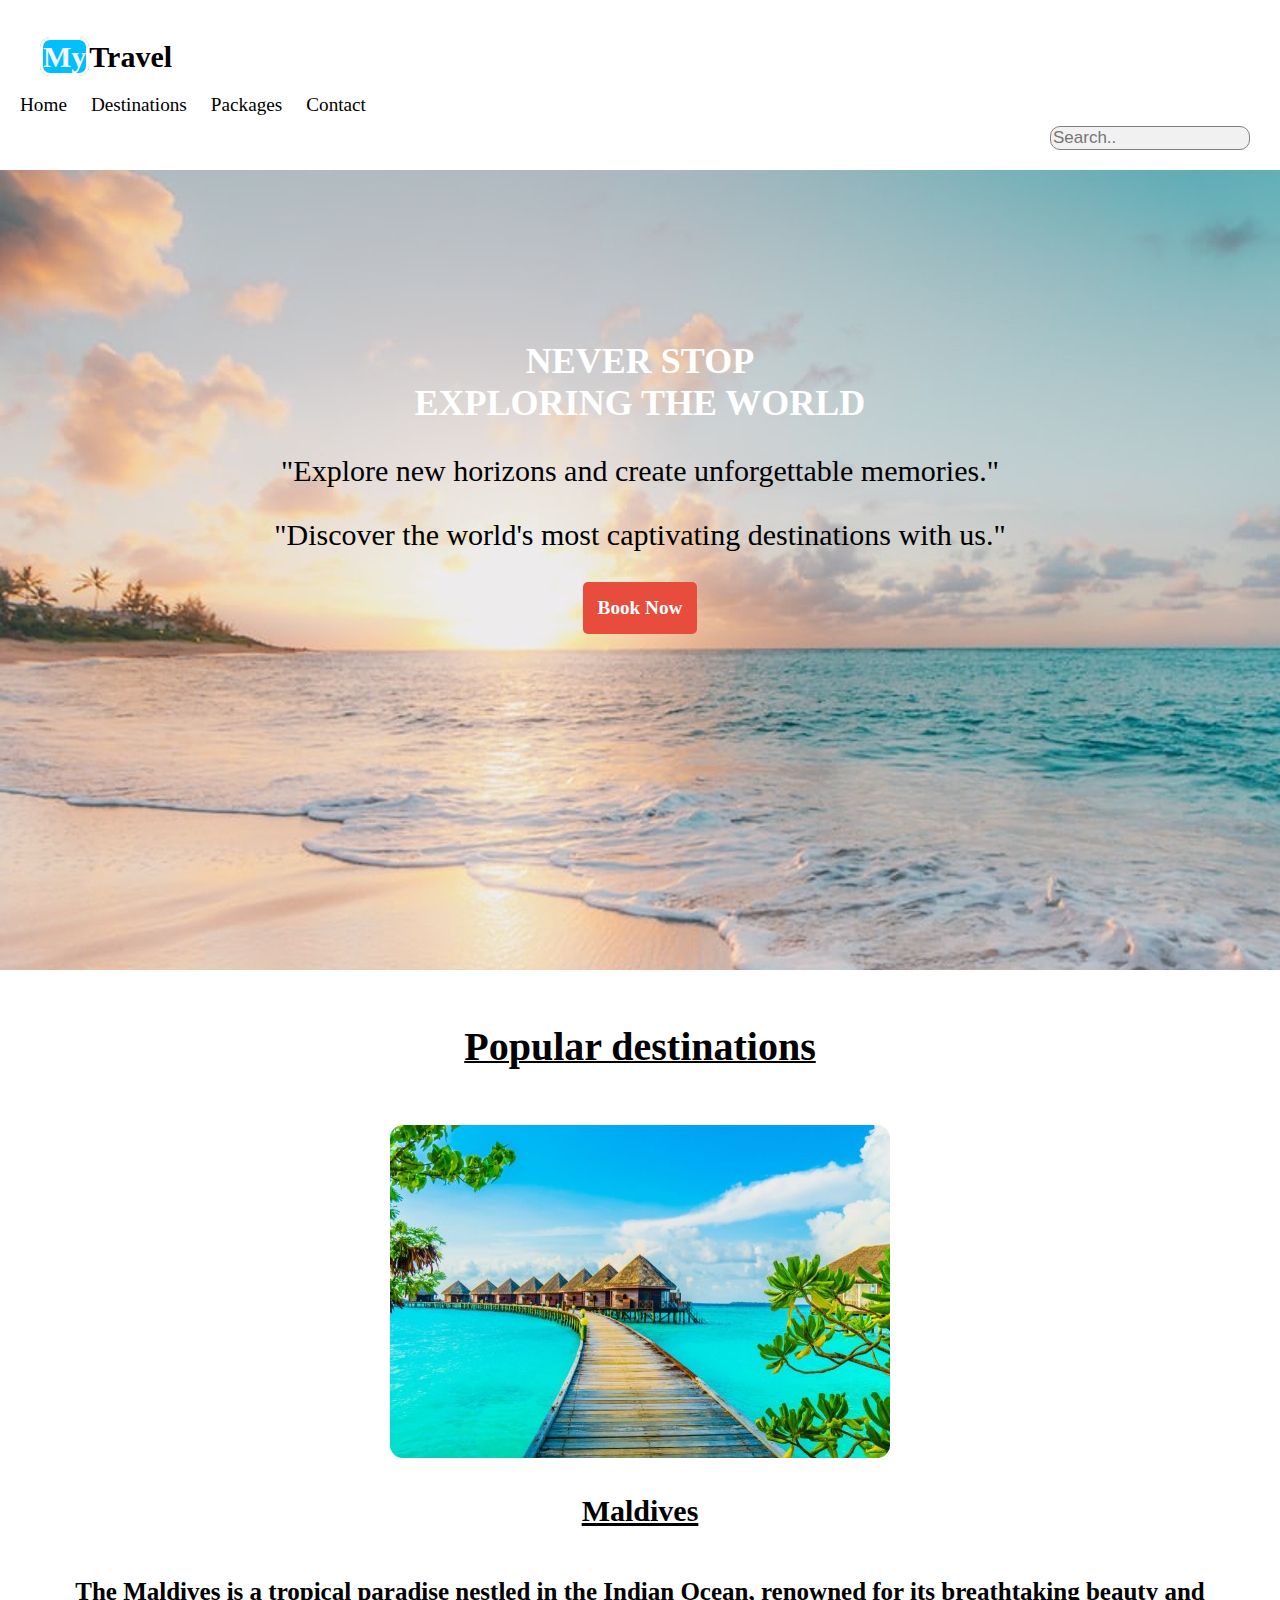
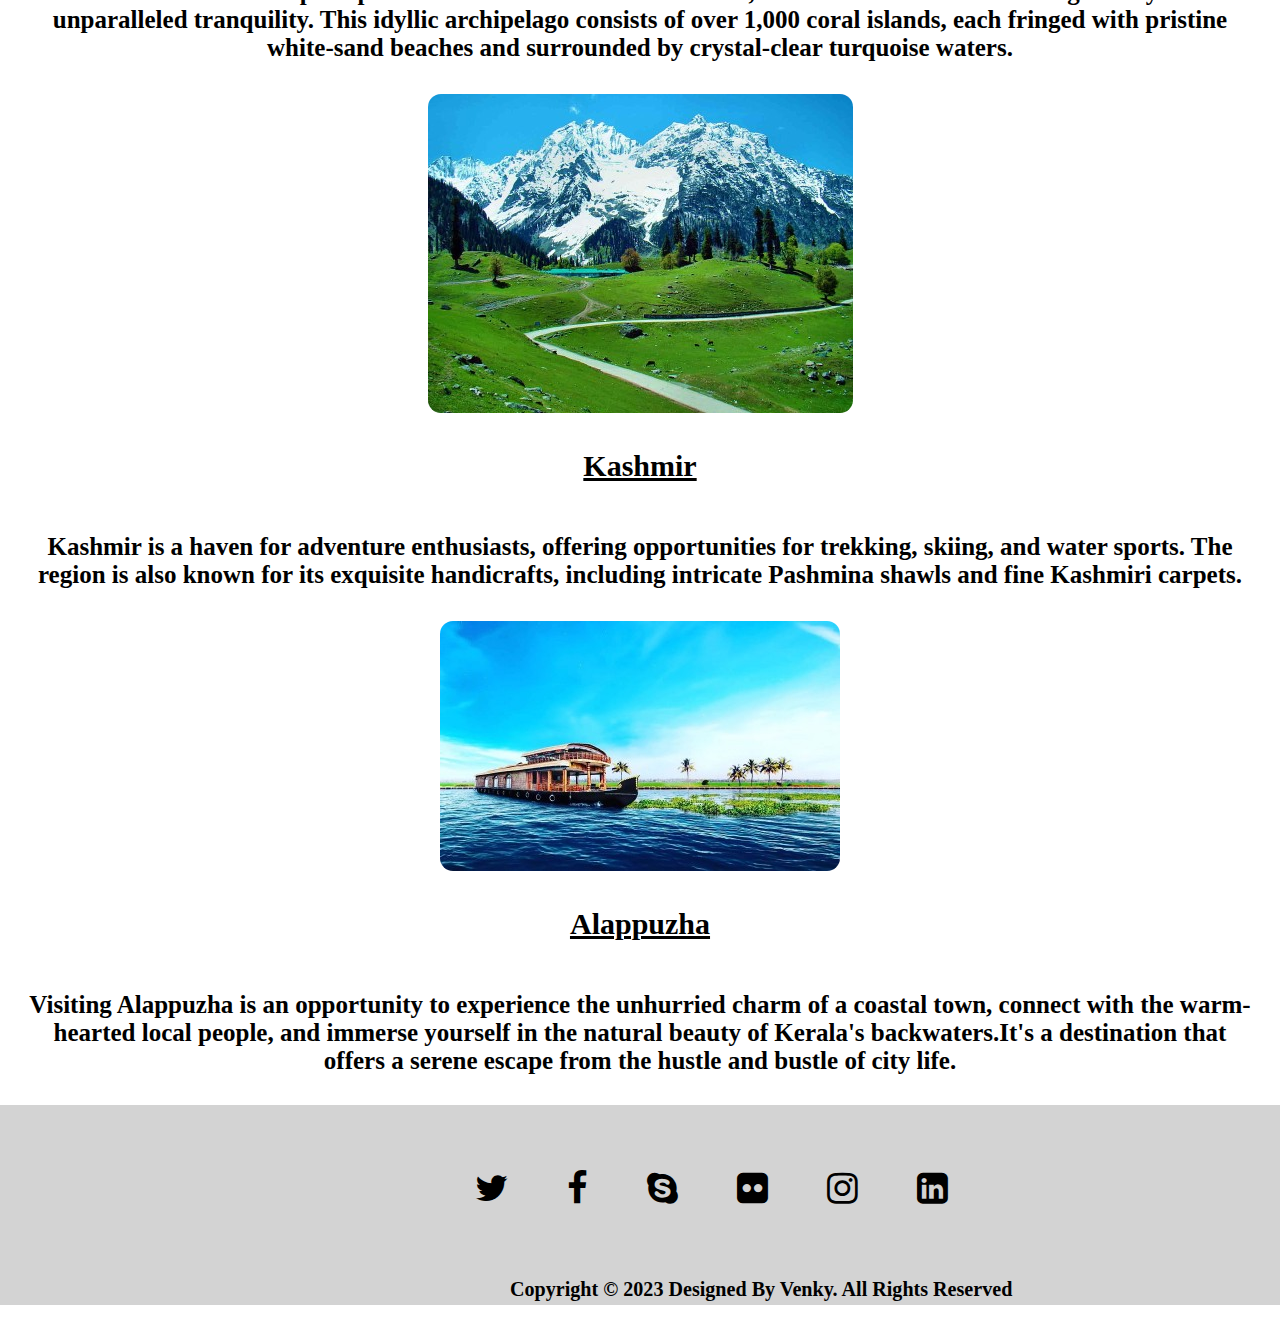
<file: index.html>
<!DOCTYPE html>
<html lang="en">
<head>
        <meta charset="UTF-8">
        <meta name="viewport" content="width=device-width, initial-scale=1.0">
        <title>Travel Landing Page</title>
        <link rel="stylesheet" type="text/css" href="style.css">
        <link rel="stylesheet" href="https://cdnjs.cloudflare.com/ajax/libs/font-awesome/4.7.0/css/font-awesome.min.css" integrity="sha512-SfTiTlX6kk+qitfevl/7LibUOeJWlt9rbyDn92a1DqWOw9vWG2MFoays0sgObmWazO5BQPiFucnnEAjpAB+/Sw==" crossorigin="anonymous" referrerpolicy="no-referrer" />
</head>
<body class="bod">
    <header>
            <div class="container1">
                <h1> <span class="brand">My</span>Travel</h1>
                <ul>
                    <li><a  class="a1" href="#">Home</a></li>
                    <li><a  class="a2" href="#">Destinations</a></li>
                    <li><a class="a3"   href="#">Packages</a></li>
                    <li><a class="a4" href="#">Contact</a></li>
                    <li>  <form class="example" action="action_page.php">
                    <input type="text" placeholder="Search.." name="search">
                    </li>
               </ul>
                        </form>
             </div>
    </header>
    <section class="hero">
        <div class="container">
            <h2>NEVER STOP</h2>
            <h2> EXPLORING THE WORLD </h2>
            <p class="cent">"Explore new horizons and create unforgettable memories."</p>  
            <p class="cent">"Discover the world's most captivating destinations with us."</p>           
            <a href="#" class="cta-button">Book Now</a>
        </div>
    </section>
    <h4 class="descent"> Popular destinations</h4>
    <span class="destinations">
       <span>
        <img src="asset/Maldives 1.jpg">
        <h3>Maldives</h3>
        <p class="end">
        The Maldives is a tropical paradise nestled in the Indian Ocean, renowned for its breathtaking beauty and unparalleled tranquility. This idyllic archipelago consists of over 1,000 coral islands, each fringed with pristine white-sand beaches and surrounded by crystal-clear turquoise waters.</p>
        </span>
    <span>
        <img src="asset/kashmir1.jpg">
        <h3>Kashmir</h3>
        <p class="end">Kashmir is a haven for adventure enthusiasts, offering opportunities for trekking, skiing, and water sports. The region is also known for its exquisite handicrafts, including intricate Pashmina shawls and fine Kashmiri carpets.</p>
        </span>
            <span>
        <img src="asset/alappuzha1.jpg">
        <h3>Alappuzha</h3>
        <p class="end">Visiting Alappuzha is an opportunity to experience the unhurried charm of a coastal town, connect with the warm-hearted local people, and immerse yourself in the natural beauty of Kerala's backwaters.It's a destination that offers a serene escape from the hustle and bustle of city life.</p>
         </span>
    </span>
    <footer>
     <div class="container3">
     <a href="#" >
         <i class="fa fa-twitter" aria-hidden="true"></i>
     </a>
      <a href="#" >
          <i class="fa fa-facebook" aria-hidden="true"></i>
      </a>
      <a href="#" >
          <i class="fa fa-skype" aria-hidden="true"></i>
      </a>
      <a href="#" >
          <i class="fa fa-flickr" aria-hidden="true"></i>
      </a>
      <a href="#" >
          <i class="fa fa-instagram" aria-hidden="true"></i>
      </a>
      <a href="#" > 
        <i class="fa fa-linkedin-square" aria-hidden="true"></i></a>
      <h6 class="footer1">Copyright &copy; 2023 Designed By Venky. All Rights Reserved</h6>
    </div>
    </footer>
   </body>
</html>
</file>
<file: style.css>
h1, h2,  ul {
    margin: 0;
        padding: 0px;
}
.container1{
    margin: 0 auto;
    padding: 20px;
    color: black;
}
.cent{
    font-size: 30px;
    color: black;   
}
* {
  box-sizing: border-box;
}
.example{
     height: 20px;
      padding: 10px;
  margin-bottom: 50px;
}
form.example input[type=text] {
  font-size: 17px;
  border: 1px solid grey;
  border-radius: 10px 10px 10px 10px;
  float: right ;
  width: 200px;
  background: #f1f1f1;
}
.container{
	top: 500px;
	text-align: center;
	padding: 70px;
}
form.example button:hover {
  background: #0b7dda;
}
form.example::after {
  content: "";
  clear: both;
  display: table;
}
header {
	height: 170px;
   background-color: white;
    color: black;
}
header h1 {
    font-size: 30px;
    padding: 20px;
    font-style: "italic;";
}
div ul {
    list-style: none;
}
div ul li {
    display: inline;
    margin-right: 20px;
    color: black;
}
.a1:hover{
    font-size: 25px;
	color: royalblue;
}
.a2:hover{
     font-size: 25px;
	color: royalblue;
}
.a3:hover{
     font-size: 25px;
	color: royalblue;
}
.a4:hover{
     font-size: 25px;
	color: royalblue;
}
div a {
    text-decoration: none;
    color:black;
    font-size: larger;
}
.hero {
    text-align: center;
    padding: 100px 0;
    background-color: rgba(0, 0, 0, 0.5);
    
    background-image: url("asset/backgroundimageoctanet3.jpg");
	height: 800px;
	width:100% ;
}
.hero h2 {
    font-size: 36px;
}
.cta-button {
    display: inline-block;
    padding: 15px;
    background-color: #e74c3c;
    color: #fff;
    text-decoration: none;
    font-weight: bold;
    border-radius: 5px;
}
.cta-button:hover{
font-size: 30px;
}
.descent{
    font-size: 40px;
    text-align: center;
    color: black;
    text-decoration: underline 2px solid;
}
.destinations{
    width: 100%;
    padding: 30px;
    text-align: center;
    height: 800px;
    display: table-row-group;
}
.destinations img{
 border-radius:15px 15px 15px 15px ;
 border: 2px solid white;
}
.destinations img:hover{
 border: 5px solid black;
  border-radius:20px 20px 20px 20px ;
}
.bod{
    margin: 0%;
    padding:0%;
    height: 1500px;
}
h3{
    color: black;
    font-size: 30px;
    text-decoration:underline ;
}
h3:hover{
    color: seagreen;
}
.end{
    font-size: 25px;
    padding: 20px;
    font-weight: bolder;
    color: black;
        margin: 0;
        padding-bottom: 30px;

}
.end:hover{
    color: deepskyblue;
}
.brand{
    height: 40px;
    width: 40px;
    border: 3px solid white;
    background-color: deepskyblue;
    color: whitesmoke;
    border-radius: 10px 10px 10px 10px;
}
h2{
    color: white;
}
.container3{
    background-color: lightgray;
    font-size: 30px;
    color: black;
     height: 200px;
     width: 100%;
    padding-left: 450px;
    padding-top: 40px;
    bottom: 0%;

}

.fa-linkedin-square:hover{
 
    font-size: 50px;
}
.fa{
      padding-left: 50px;
    align-content: center;
    padding: 25px;
}
.fa-skype:hover{
      font-size: 50px;
}
.fa-instagram:hover{
      font-size: 50px;
}
.fa-flickr:hover{
      font-size: 50px;
}
.fa-facebook:hover{
      font-size: 50px;
}
.fa-twitter:hover{
      font-size: 50px;
}
.footer1{
     padding-left: 60px;
    padding-bottom: 20px;
    margin-bottom: 0%;
}
</file>
